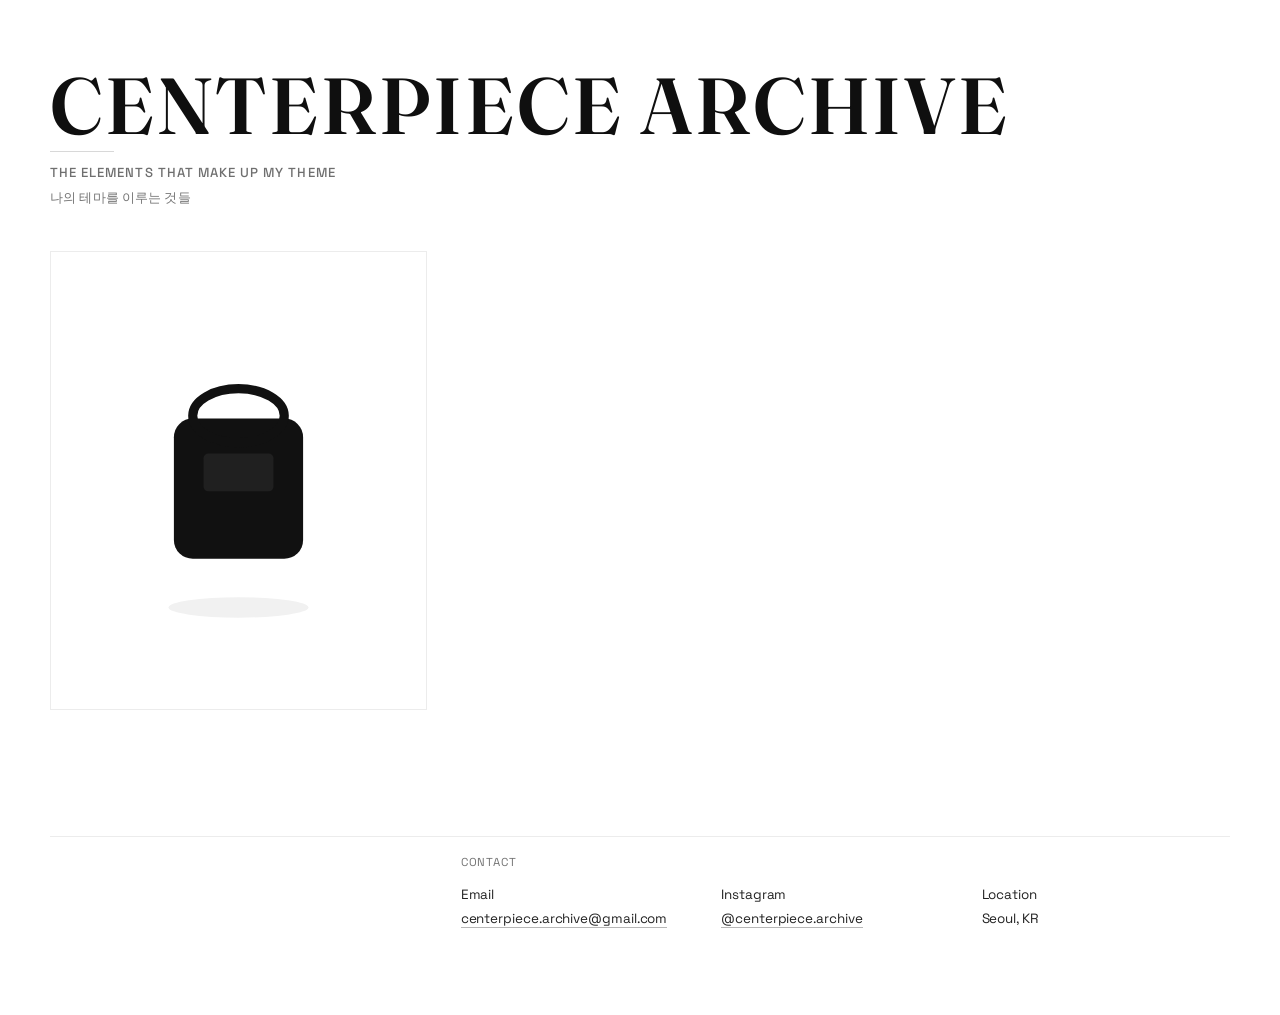
<file: index.html>
<!doctype html>
<html lang="ko">
  <head>
    <meta charset="UTF-8" />
    <meta name="viewport" content="width=device-width, initial-scale=1.0" />
    <title>Centerpiece Archive</title>
    <link rel="preconnect" href="https://fonts.googleapis.com" />
    <link rel="preconnect" href="https://fonts.gstatic.com" crossorigin />
    <link
      href="https://fonts.googleapis.com/css2?family=Space+Grotesk:wght@400;500;700&family=Fraunces:opsz,wght@9..144,500&display=swap"
      rel="stylesheet"
    />
    <link rel="stylesheet" href="./styles.css" />
  </head>
  <body>
    <header class="site-header">
      <h1>Centerpiece Archive</h1>
      <p class="site-tagline">
        <span class="en">The Elements That Make Up My Theme</span>
        <span class="ko">나의 테마를 이루는 것들</span>
      </p>
    </header>

    <main>
      <section id="gallery" class="gallery" aria-label="큐레이션 아이템"></section>
      <section class="main-contact-wrap" aria-label="Contact">
        <div class="detail-contact">
          <p class="contact-kicker">Contact</p>
          <div class="contact-grid">
            <p class="contact-item">Email<br /><a href="mailto:centerpiece.archive@gmail.com">centerpiece.archive@gmail.com</a></p>
            <p class="contact-item">Instagram<br /><a href="https://instagram.com/centerpiece.archive" target="_blank" rel="noreferrer">@centerpiece.archive</a></p>
            <p class="contact-item">Location<br />Seoul, KR</p>
          </div>
        </div>
      </section>
    </main>

    <script src="./data.js"></script>
    <script>
      const gallery = document.getElementById('gallery');

      function createCard(item) {
        const card = document.createElement('a');
        card.href = `./item.html?id=${encodeURIComponent(item.id)}`;
        card.className = 'card';
        const coverSrc =
          typeof item.coverImage === 'string'
            ? item.coverImage
            : item.coverImage.src;

        card.innerHTML = `
          <figure>
            <img src="${coverSrc}" alt="${item.brand} ${item.name}" loading="lazy" />
            <figcaption class="overlay">
              <p class="brand">${item.brand}</p>
              <p class="name">${item.name}</p>
              <p class="era">${item.era}</p>
            </figcaption>
          </figure>
        `;

        return card;
      }

      async function init() {
        const items = await getArchiveItems();
        items.forEach((item) => {
          gallery.appendChild(createCard(item));
        });
      }

      init();
    </script>
  </body>
</html>
</file>
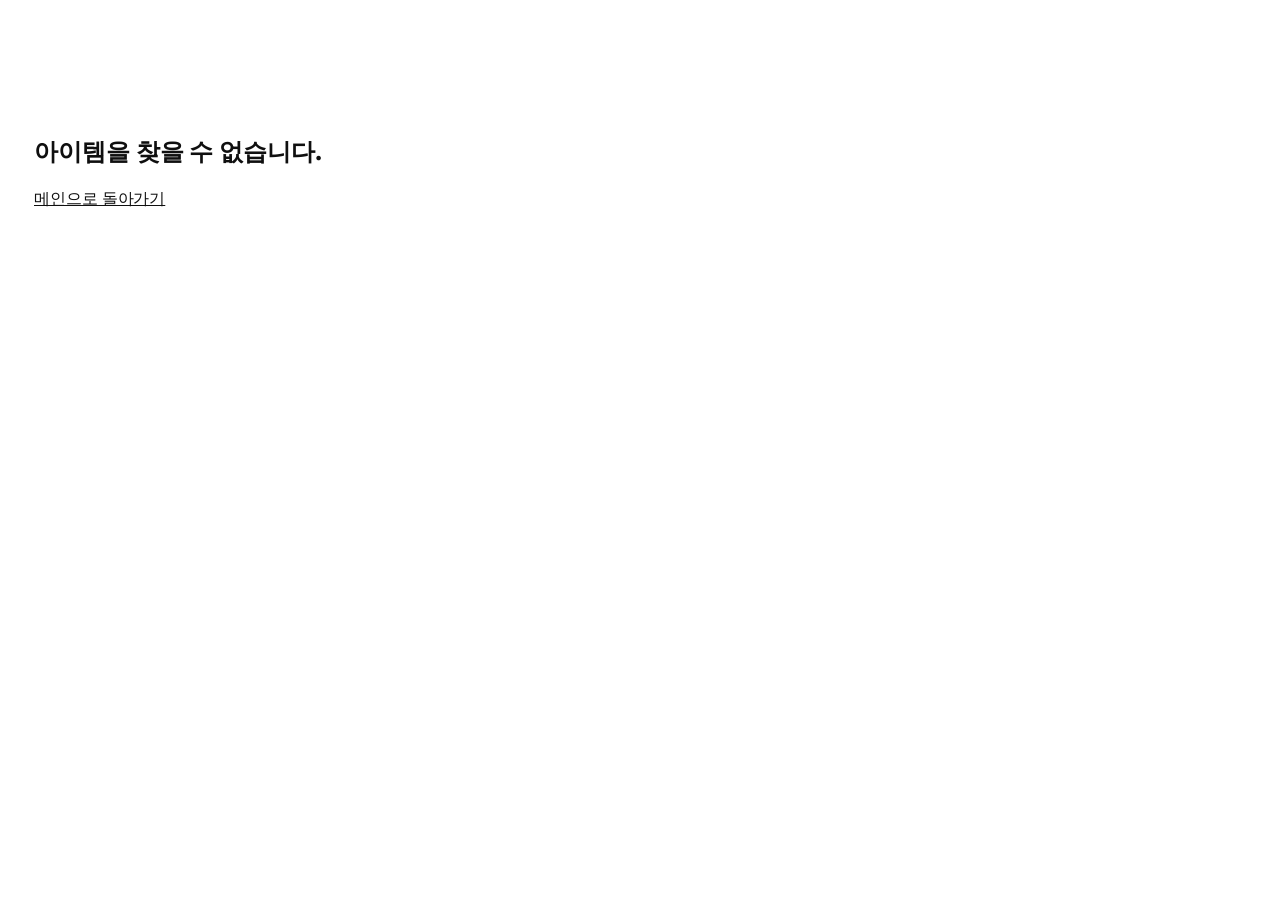
<file: item.html>
<!doctype html>
<html lang="ko">
  <head>
    <meta charset="UTF-8" />
    <meta name="viewport" content="width=device-width, initial-scale=1.0" />
    <title>Item Detail</title>
    <link rel="preconnect" href="https://fonts.googleapis.com" />
    <link rel="preconnect" href="https://fonts.gstatic.com" crossorigin />
    <link
      href="https://fonts.googleapis.com/css2?family=Space+Grotesk:wght@400;500;700&family=Fraunces:opsz,wght@9..144,500&display=swap"
      rel="stylesheet"
    />
    <link rel="stylesheet" href="./styles.css" />
  </head>
  <body>
    <main id="item-page" class="item-page"></main>

    <script src="./data.js"></script>
    <script>
      const root = document.getElementById('item-page');
      const params = new URLSearchParams(window.location.search);
      const id = params.get('id');

      async function init() {
        const items = await getArchiveItems();
        const item = items.find((entry) => entry.id === id);

        if (!item) {
          root.innerHTML = `
          <section class="not-found">
            <h1>아이템을 찾을 수 없습니다.</h1>
            <a href="./index.html">메인으로 돌아가기</a>
          </section>
        `;
          return;
        }

        const mediaItems = [item.coverImage, ...item.detailImages]
          .map((entry) => {
            if (typeof entry === 'string') {
              return { src: entry, note: '' };
            }
            return {
              src: entry.src,
              note: entry.note || ''
            };
          });

        const textByImage = mediaItems.map((media, idx) => ({
          text: idx === 0 ? item.description : media.note || item.description
        }));

        const detailMedia = mediaItems
          .map(
            (media, idx) => `
              <figure class="detail-media" data-index="${idx}">
                <img src="${media.src}" alt="${item.brand} ${item.name} 상세 이미지 ${idx + 1}" loading="lazy" />
              </figure>
            `
          )
          .join('');

        root.innerHTML = `
          <a class="back-link" href="./index.html">← Gallery</a>
          <article class="detail-layout">
            <section class="detail-info">
              <div class="detail-info-grid">
                <div class="detail-row">
                  <p class="detail-key">Brand</p>
                  <p class="detail-value">${item.brand}</p>
                </div>
                <div class="detail-row detail-row-name">
                  <p class="detail-key">Name</p>
                  <h1 class="detail-name">${item.name}</h1>
                </div>
                <div class="detail-row">
                  <p class="detail-key">Era</p>
                  <p class="detail-value">${item.era}</p>
                </div>
                <div class="detail-copy">
                  <p id="detail-intro" class="detail-intro">${item.description}</p>
                </div>
              </div>
            </section>
            <section class="detail-images">${detailMedia}</section>
          </article>
          <section class="detail-contact" aria-label="Contact">
            <p class="contact-kicker">Contact</p>
            <div class="contact-grid">
              <p class="contact-item">Email<br /><a href="mailto:centerpiece.archive@gmail.com">centerpiece.archive@gmail.com</a></p>
              <p class="contact-item">Instagram<br /><a href="https://instagram.com/centerpiece.archive" target="_blank" rel="noreferrer">@centerpiece.archive</a></p>
              <p class="contact-item">Location<br />Seoul, KR</p>
            </div>
          </section>
        `;

        const introEl = document.getElementById('detail-intro');
        const copyEl = root.querySelector('.detail-copy');
        const mediaNodes = Array.from(root.querySelectorAll('.detail-media'));
        let activeIndex = 0;
        let switchToken = 0;
        const SWITCH_DELAY_MS = 240;

        const setActiveCopy = (index, animate = true) => {
          const content = textByImage[index] || textByImage[0];
          if (!content) return;
          if (index === activeIndex && animate) return;
          activeIndex = index;

          if (!animate) {
            introEl.textContent = content.text;
            return;
          }

          switchToken += 1;
          const token = switchToken;
          copyEl.classList.add('is-switching');

          window.setTimeout(() => {
            if (token !== switchToken) return;
            introEl.textContent = content.text;
            window.requestAnimationFrame(() => {
              window.requestAnimationFrame(() => {
                if (token !== switchToken) return;
                copyEl.classList.remove('is-switching');
              });
            });
          }, SWITCH_DELAY_MS);
        };

        setActiveCopy(0, false);

        let ticking = false;
        const updateActiveByViewport = () => {
          const doc = document.documentElement;
          const bottomBuffer = Math.min(window.innerHeight * 0.2, 220);
          const nearBottom =
            window.scrollY + window.innerHeight >= doc.scrollHeight - bottomBuffer;
          if (nearBottom) {
            setActiveCopy(mediaNodes.length - 1, true);
            return;
          }

          const viewportCenter = window.innerHeight * 0.46;
          let nextIndex = activeIndex;
          let minDistance = Number.POSITIVE_INFINITY;
          const distances = mediaNodes.map((node) => {
            const rect = node.getBoundingClientRect();
            const mediaCenter = rect.top + rect.height / 2;
            return Math.abs(mediaCenter - viewportCenter);
          });

          distances.forEach((distance, idx) => {
            if (distance < minDistance) {
              minDistance = distance;
              nextIndex = idx;
            }
          });

          const activeDistance = distances[activeIndex] ?? Number.POSITIVE_INFINITY;
          const SWITCH_DEADBAND = 26;
          if (nextIndex !== activeIndex && minDistance + SWITCH_DEADBAND < activeDistance) {
            setActiveCopy(nextIndex, true);
          }
        };

        const onScroll = () => {
          if (ticking) return;
          ticking = true;
          window.requestAnimationFrame(() => {
            updateActiveByViewport();
            ticking = false;
          });
        };

        window.addEventListener('scroll', onScroll, { passive: true });
        window.addEventListener('resize', onScroll);
        updateActiveByViewport();

        document.title = `${item.brand} ${item.name}`;
      }

      init();
    </script>
  </body>
</html>
</file>
<file: styles.css>
:root {
  --bg: #ffffff;
  --text: #0f0f0f;
  --muted: #747474;
  --line: #ececec;
  --overlay: rgba(255, 255, 255, 0.08);
}

* {
  box-sizing: border-box;
}

body {
  margin: 0;
  background: var(--bg);
  color: var(--text);
  font-family: 'Space Grotesk', sans-serif;
  letter-spacing: -0.005em;
}

.site-header {
  max-width: 1260px;
  margin: 0 auto;
  padding: 68px 40px 44px;
}

.site-header h1 {
  margin: 0;
  font-size: clamp(2.1rem, 6.2vw, 5.1rem);
  line-height: 0.95;
  letter-spacing: 0.035em;
  text-transform: uppercase;
  font-weight: 600;
  font-family: 'Fraunces', serif;
}

.site-header p {
  margin: 8px 0 0;
  color: var(--muted);
  font-size: 0.85rem;
  letter-spacing: 0.08em;
  text-transform: uppercase;
}

.site-tagline {
  margin: 18px 0 0;
  color: var(--muted);
  text-transform: none;
  letter-spacing: normal;
  display: grid;
  gap: 2px;
  position: relative;
}

.site-tagline::before {
  content: '';
  width: 64px;
  height: 1px;
  background: #d8d8d8;
  margin-bottom: 10px;
}

.site-tagline .en {
  font-family: 'Space Grotesk', 'Helvetica Neue', Arial, sans-serif;
  font-size: 0.82rem;
  font-weight: 500;
  letter-spacing: 0.08em;
  text-transform: uppercase;
  display: block;
  color: #6f6f6f;
}

.site-tagline .ko {
  font-size: 0.82rem;
  letter-spacing: 0.01em;
  display: block;
  margin-top: 6px;
}

.manage-link {
  display: inline-block;
  margin-top: 14px;
  color: var(--muted);
  text-decoration: none;
  font-size: 0.72rem;
  letter-spacing: 0.08em;
  text-transform: uppercase;
  border-bottom: 1px solid transparent;
}

.manage-link:hover {
  color: var(--text);
  border-bottom-color: rgba(17, 17, 17, 0.5);
}

.gallery {
  max-width: 1260px;
  margin: 0 auto;
  padding: 0 40px 84px;
  display: grid;
  gap: 24px;
  grid-template-columns: repeat(3, minmax(0, 1fr));
}

.card {
  display: block;
  border-radius: 0;
  overflow: hidden;
  text-decoration: none;
  color: inherit;
  border: 1px solid var(--line);
  background: #fff;
}

.card figure {
  margin: 0;
  position: relative;
  min-height: 380px;
}

.card img {
  width: 100%;
  height: 100%;
  min-height: 380px;
  object-fit: contain;
  padding: 26px;
  background: #fff;
  display: block;
  transition: transform 0.4s cubic-bezier(0.22, 1, 0.36, 1),
    filter 0.35s ease;
}

.overlay {
  position: absolute;
  inset: auto 0 0 0;
  display: grid;
  grid-template-columns: auto 1fr auto;
  align-items: center;
  gap: 8px;
  padding: 7px 10px;
  background: var(--overlay);
  color: #111;
  border-top: 1px solid rgba(17, 17, 17, 0.18);
  backdrop-filter: blur(1.5px);
  opacity: 0;
  transform: translateY(100%);
  transition: opacity 0.3s ease, transform 0.3s ease;
}

.card:hover .overlay,
.card:focus-visible .overlay {
  opacity: 1;
  transform: translateY(0);
}

.card:hover img,
.card:focus-visible img {
  transform: scale(1.015);
  filter: grayscale(8%);
}

.brand,
.name,
.era {
  margin: 0;
}

.brand {
  font-weight: 500;
  letter-spacing: 0.06em;
  text-transform: uppercase;
  font-size: 0.62rem;
  white-space: nowrap;
}

.name {
  font-size: 0.68rem;
  font-family: 'Space Grotesk', sans-serif;
  font-weight: 400;
  letter-spacing: 0.01em;
  white-space: nowrap;
  overflow: hidden;
  text-overflow: ellipsis;
}

.era {
  font-size: 0.62rem;
  opacity: 0.8;
  letter-spacing: 0.06em;
  text-transform: uppercase;
  white-space: nowrap;
}

.item-page {
  max-width: 1260px;
  margin: 0 auto;
  padding: 76px 24px 64px;
}

.back-link {
  display: inline-block;
  margin-bottom: 28px;
  color: var(--muted);
  text-decoration: none;
  border-bottom: 1px solid transparent;
  font-size: 0.84rem;
  letter-spacing: 0.08em;
  text-transform: uppercase;
  position: sticky;
  top: 8px;
  z-index: 12;
  padding: 0;
  background: transparent;
  border: 0;
}

.detail-manage-link {
  margin: 0 0 28px 12px;
}

.back-link:hover {
  border-bottom-color: var(--text);
  color: var(--text);
}

.detail-layout {
  display: grid;
  grid-template-columns: 0.9fr 1.8fr;
  gap: 26px;
  align-items: start;
}

.detail-info {
  position: sticky;
  top: 28px;
  align-self: start;
}

.detail-info-grid {
  display: grid;
  gap: 12px;
}

.detail-info .detail-row {
  display: grid;
  grid-template-columns: 62px 1fr;
  gap: 10px;
  align-items: baseline;
}

.detail-info .detail-key {
  margin: 0;
  color: var(--muted);
  font-family: 'Space Grotesk', 'Helvetica Neue', Arial, sans-serif;
  font-size: 0.7rem;
  font-weight: 500;
  letter-spacing: 0.08em;
  text-transform: uppercase;
}

.detail-info .detail-value {
  margin: 0;
  font-family: 'Space Grotesk', 'Helvetica Neue', Arial, sans-serif;
  font-size: 0.96rem;
  font-weight: 500;
}

.detail-info .detail-name {
  margin: 0;
  font-size: clamp(1.8rem, 2.9vw, 3rem);
  font-family: 'Fraunces', serif;
  font-weight: 600;
  letter-spacing: -0.01em;
  line-height: 1.03;
}

.detail-copy {
  position: static;
  margin-top: 18px;
  padding-top: 14px;
  border-top: 1px solid var(--line);
}

.detail-intro {
  line-height: 1.9;
  margin: 0;
  max-width: 34ch;
  font-family: 'Space Grotesk', 'Helvetica Neue', Arial, sans-serif;
  font-size: 1rem;
  font-weight: 400;
  color: #1d1d1d;
  white-space: pre-line;
  transition: opacity 460ms ease, transform 620ms cubic-bezier(0.16, 1, 0.3, 1),
    filter 480ms ease;
  will-change: opacity, transform, filter;
}

.detail-copy.is-switching .detail-intro {
  opacity: 0.14;
  transform: translateY(10px);
  filter: blur(2px);
}

@media (prefers-reduced-motion: reduce) {
  .detail-intro {
    transition: none;
  }

  .detail-copy.is-switching .detail-intro {
    opacity: 1;
    transform: none;
    filter: none;
  }
}

.detail-images {
  display: grid;
  grid-template-columns: 1fr;
  gap: 24px;
}

.detail-media {
  margin: 0;
  display: block;
}

.detail-images img {
  width: 100%;
  max-height: 920px;
  object-fit: contain;
  background: #fff;
  padding: 24px;
  border-radius: 0;
  border: 1px solid var(--line);
  display: block;
}

.not-found {
  padding: 40px 0;
}

.not-found a {
  color: var(--text);
}

.detail-contact {
  margin-top: 42px;
  padding-top: 18px;
  border-top: 1px solid var(--line);
  display: grid;
  grid-template-columns: 0.9fr 1.8fr;
  column-gap: 26px;
}

.main-contact-wrap {
  max-width: 1260px;
  margin: 0 auto;
  padding: 0 40px 84px;
}

.contact-kicker {
  margin: 0 0 14px;
  color: var(--muted);
  font-size: 0.72rem;
  letter-spacing: 0.08em;
  text-transform: uppercase;
  grid-column: 2;
}

.contact-grid {
  display: grid;
  grid-template-columns: repeat(3, minmax(0, 1fr));
  gap: 12px;
  grid-column: 2;
}

.contact-item {
  margin: 0;
  font-size: 0.84rem;
  line-height: 1.8;
  color: #222;
}

.contact-item a {
  color: inherit;
  text-decoration: none;
  border-bottom: 1px solid rgba(17, 17, 17, 0.3);
}

.contact-item a:hover {
  border-bottom-color: rgba(17, 17, 17, 0.75);
}

@media (max-width: 980px) {
  .gallery {
    grid-template-columns: repeat(2, minmax(0, 1fr));
    gap: 18px;
    padding: 0 24px 60px;
  }

  .detail-layout {
    grid-template-columns: 1fr;
  }

  .back-link {
    top: 6px;
  }

  .detail-info {
    position: static;
    top: auto;
  }

  .detail-media {
    display: block;
  }

  .detail-copy {
    position: static;
    top: auto;
    margin-bottom: 18px;
  }

  .detail-info .detail-row {
    grid-template-columns: 56px 1fr;
    gap: 8px;
  }

  .detail-intro {
    font-size: 0.9rem;
  }

  .contact-grid {
    grid-template-columns: 1fr;
    gap: 10px;
  }

  .detail-contact {
    grid-template-columns: 1fr;
    column-gap: 0;
  }

  .main-contact-wrap {
    padding: 0 24px 60px;
  }

  .contact-kicker,
  .contact-grid {
    grid-column: auto;
  }

  .site-header {
    padding: 44px 24px 28px;
  }
}

@media (max-width: 640px) {
  .gallery {
    grid-template-columns: 1fr;
    padding: 0 16px 40px;
    gap: 14px;
  }

  .site-header {
    padding: 30px 16px 20px;
  }

  .item-page {
    padding: 64px 16px 40px;
  }

  .back-link {
    font-size: 0.78rem;
    top: 4px;
  }

  .main-contact-wrap {
    padding: 0 16px 40px;
  }
}

.admin-page {
  max-width: 1340px;
  margin: 0 auto;
  padding: 46px 26px 72px;
}

.admin-header {
  margin-bottom: 28px;
}

.admin-header h1 {
  margin: 0;
  font-family: 'Fraunces', serif;
  font-size: clamp(1.4rem, 2vw, 2.1rem);
  font-weight: 500;
}

.admin-header p {
  margin: 8px 0 0;
  color: var(--muted);
  font-size: 0.9rem;
}

.admin-panel {
  border: 1px solid var(--line);
  background: #fff;
  padding: 16px;
  margin-bottom: 14px;
}

.admin-panel h2 {
  margin: 0 0 14px;
  font-size: 0.92rem;
  letter-spacing: 0.08em;
  text-transform: uppercase;
  color: var(--muted);
}

.admin-form label,
.admin-panel label {
  display: block;
  font-size: 0.74rem;
  letter-spacing: 0.06em;
  text-transform: uppercase;
  color: var(--muted);
  margin-bottom: 10px;
}

.admin-guide {
  background: linear-gradient(180deg, #fff 0%, #fcfcfc 100%);
}

.guide-steps {
  margin: 0;
  padding-left: 18px;
  display: grid;
  gap: 6px;
  color: #1f1f1f;
  font-size: 0.9rem;
}

.admin-form-simple {
  display: grid;
  gap: 14px;
}

.form-step {
  border: 1px solid var(--line);
  padding: 12px;
  background: #fff;
}

.form-step h3 {
  margin: 0 0 10px;
  font-size: 0.84rem;
  letter-spacing: 0.08em;
  text-transform: uppercase;
  color: #222;
}

.step-help {
  margin: 0 0 10px;
  color: var(--muted);
  font-size: 0.82rem;
  line-height: 1.6;
}

.upload-preview-wrap p {
  margin: 8px 0 6px;
  color: var(--muted);
  font-size: 0.72rem;
  letter-spacing: 0.08em;
  text-transform: uppercase;
}

.upload-preview {
  width: 100%;
  max-height: 260px;
  object-fit: contain;
  border: 1px solid var(--line);
  background: #fff;
  padding: 12px;
}

.upload-preview.is-empty {
  min-height: 120px;
  background: repeating-linear-gradient(
    -45deg,
    #fafafa,
    #fafafa 8px,
    #f3f3f3 8px,
    #f3f3f3 16px
  );
}

.admin-form input,
.admin-form textarea,
.admin-panel input,
.admin-panel textarea {
  width: 100%;
  margin-top: 6px;
  border: 1px solid var(--line);
  padding: 10px;
  font: inherit;
  color: var(--text);
  background: #fff;
}

.admin-form textarea,
.admin-panel textarea {
  resize: vertical;
  min-height: 100px;
}

.admin-fieldset {
  margin: 16px 0;
  border: 1px solid var(--line);
  padding: 12px;
}

.admin-fieldset legend {
  padding: 0 6px;
  font-size: 0.72rem;
  letter-spacing: 0.08em;
  text-transform: uppercase;
  color: var(--muted);
}

.admin-actions {
  display: flex;
  flex-wrap: wrap;
  gap: 8px;
  margin-top: 10px;
}

.admin-auth input[type='email'],
.admin-auth input[type='password'] {
  min-width: 260px;
  border: 1px solid var(--line);
  padding: 8px 10px;
  font: inherit;
}

.admin-button {
  border: 1px solid var(--line);
  background: #fff;
  color: var(--text);
  padding: 8px 10px;
  font-size: 0.72rem;
  letter-spacing: 0.06em;
  text-transform: uppercase;
  cursor: pointer;
}

.admin-button:hover {
  border-color: #bbb;
}

.admin-button-strong {
  border-color: #202020;
}

.admin-page .detail-rows {
  display: grid;
  gap: 10px;
}

.admin-page .detail-row {
  border: 1px solid var(--line);
  padding: 10px;
  display: grid;
  gap: 8px;
}

.admin-page .detail-row-grid {
  display: grid;
  gap: 8px;
}

.item-list {
  list-style: none;
  margin: 0;
  padding: 0;
  display: grid;
  gap: 10px;
}

.item-entry {
  border: 1px solid var(--line);
  padding: 10px;
  display: grid;
  grid-template-columns: 72px 1fr auto;
  gap: 10px;
  align-items: center;
}

.item-thumb {
  width: 72px;
  height: 72px;
  object-fit: contain;
  border: 1px solid var(--line);
  background: #fff;
}

.item-summary p,
.item-summary h3,
.item-summary small {
  margin: 0;
}

.item-summary h3 {
  font-size: 0.92rem;
  margin: 4px 0;
}

.item-summary p,
.item-summary small {
  color: var(--muted);
  font-size: 0.72rem;
  letter-spacing: 0.06em;
  text-transform: uppercase;
}

.item-buttons {
  display: flex;
  gap: 6px;
}

.item-empty {
  border: 1px dashed var(--line);
  color: var(--muted);
  padding: 16px;
  font-size: 0.84rem;
}

.admin-data-tools {
  margin-top: 18px;
}

.admin-advanced summary {
  cursor: pointer;
  font-size: 0.78rem;
  letter-spacing: 0.08em;
  text-transform: uppercase;
  color: var(--muted);
}

.admin-status {
  margin: 14px 0 0;
  color: var(--muted);
  font-size: 0.8rem;
}

@media (max-width: 980px) {
  .admin-page {
    padding: 30px 16px 50px;
  }
}
</file>
